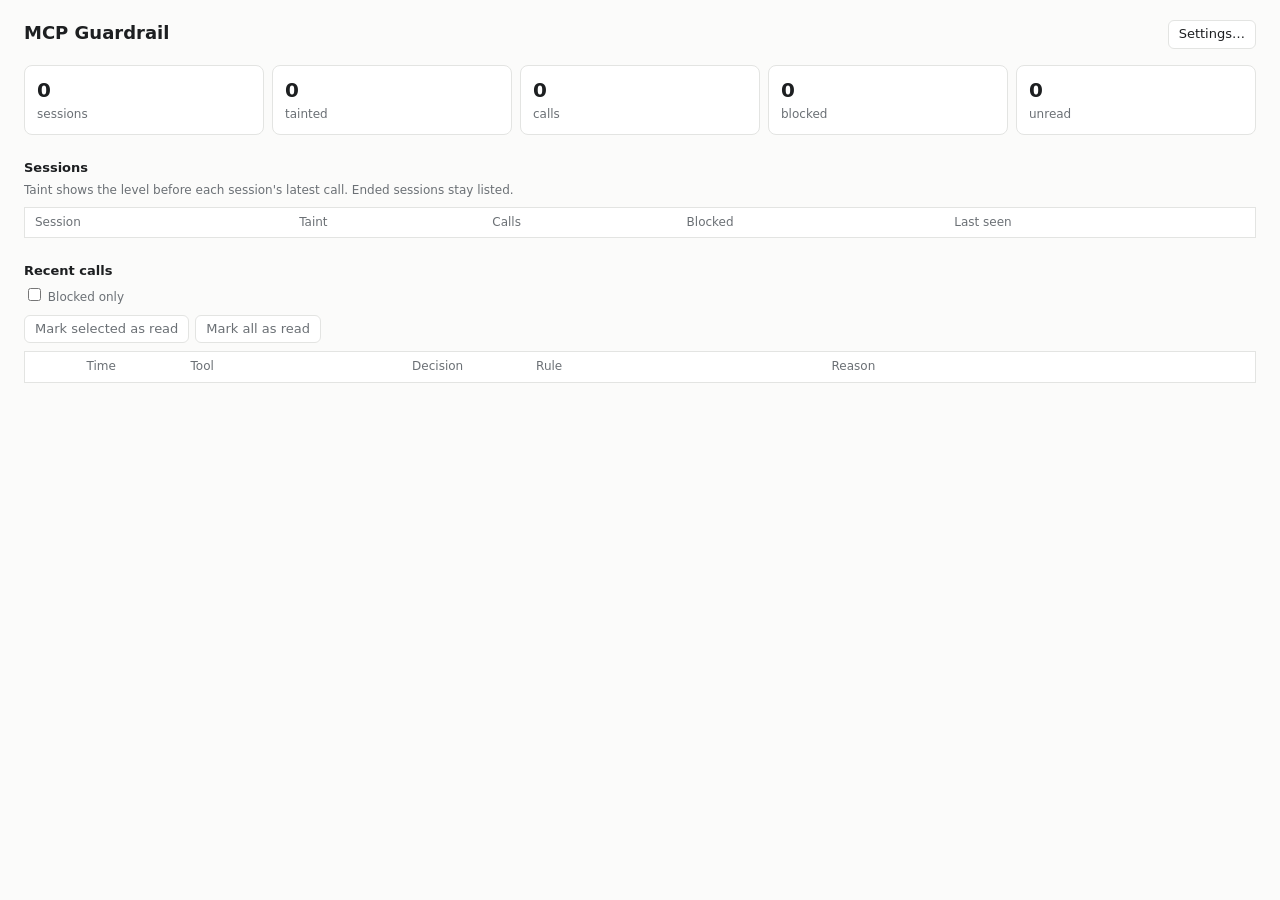
<file: desktop/ui/index.html>
<!doctype html>
<html lang="en">
  <head>
    <meta charset="utf-8" />
    <title>MCP Guardrail</title>
    <link rel="stylesheet" href="style.css" />
  </head>
  <body>
    <header>
      <div>
        <h1>MCP Guardrail</h1>
        <p id="log-path" class="muted"></p>
      </div>
      <button type="button" id="open-settings">Settings…</button>
    </header>
    <p id="source-error" class="banner" hidden></p>
    <p id="malformed" class="banner" hidden></p>
    <p id="settings-problem" class="banner" hidden></p>
    <section class="stats">
      <div><strong id="stat-sessions">0</strong><span>sessions</span></div>
      <div><strong id="stat-tainted">0</strong><span>tainted</span></div>
      <div><strong id="stat-calls">0</strong><span>calls</span></div>
      <div><strong id="stat-blocked">0</strong><span>blocked</span></div>
      <div><strong id="stat-unread">0</strong><span>unread</span></div>
    </section>
    <h2>Sessions</h2>
    <p class="muted note">Taint shows the level before each session's latest call. Ended sessions stay listed.</p>
    <table>
      <thead><tr><th>Session</th><th>Taint</th><th>Calls</th><th>Blocked</th><th>Last seen</th></tr></thead>
      <tbody id="sessions"></tbody>
    </table>
    <h2>Recent calls</h2>
    <label class="filter"><input id="blocked-only" type="checkbox" /> Blocked only</label>
    <div class="marks">
      <button type="button" id="mark-selected" disabled>Mark selected as read</button>
      <button type="button" id="mark-all" disabled>Mark all as read</button>
    </div>
    <table class="calls">
      <colgroup><col class="select" /><col class="time" /><col class="tool" /><col class="decision" /><col class="rule" /><col /></colgroup>
      <thead><tr><th aria-label="Unread"></th><th>Time</th><th>Tool</th><th>Decision</th><th>Rule</th><th>Reason</th></tr></thead>
      <tbody id="events"></tbody>
    </table>
    <p id="empty" class="muted" hidden>No audit lines yet. Start a proxy with --audit-log pointed at the path above.</p>
    <script src="app.js"></script>
  </body>
</html>
</file>
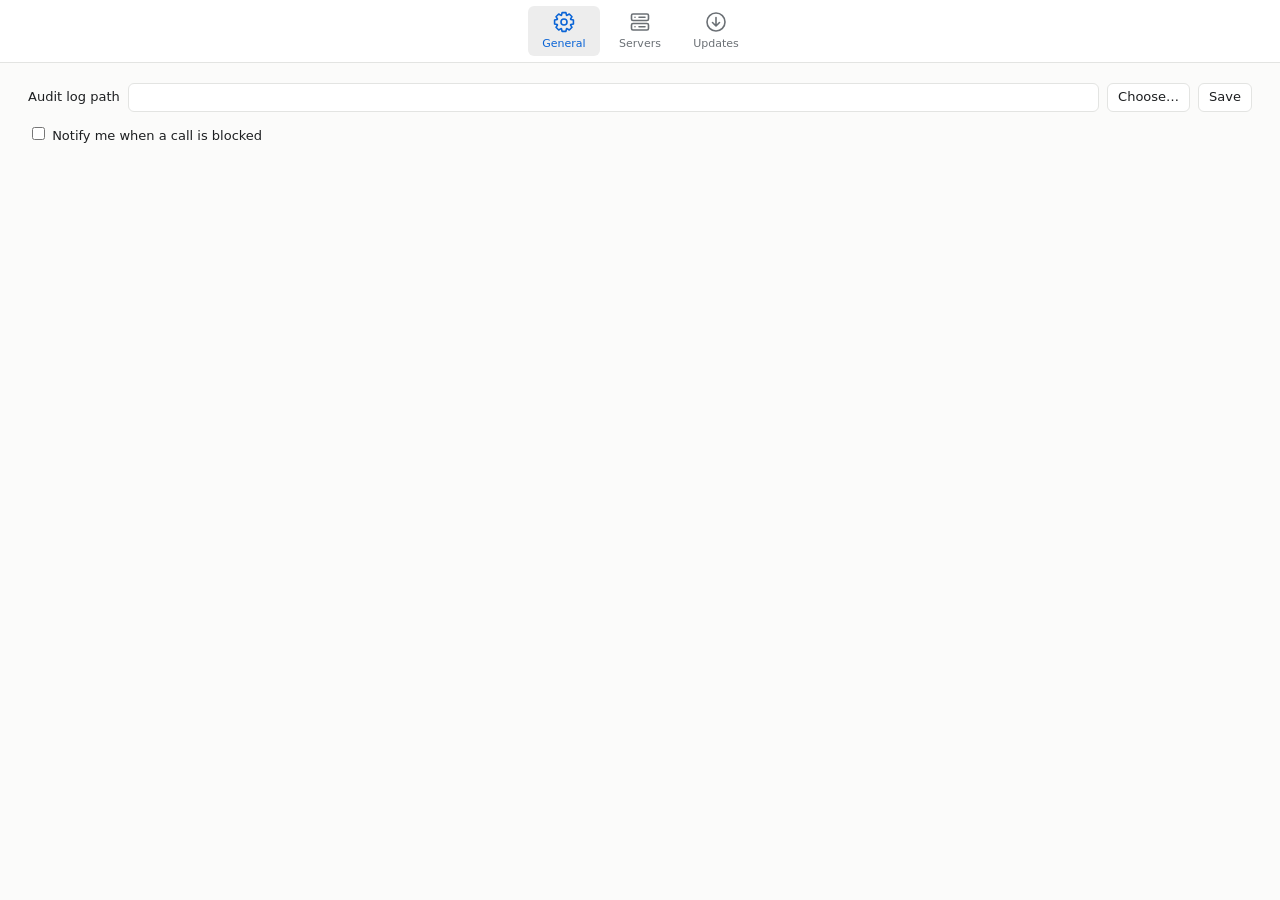
<file: desktop/ui/settings.html>
<!doctype html>
<html lang="en">
  <head>
    <meta charset="utf-8" />
    <title>Settings</title>
    <link rel="stylesheet" href="style.css" />
  </head>
  <body class="settings-window">
    <nav id="tabs" class="toolbar" role="tablist" aria-label="Settings">
      <button type="button" role="tab" id="tab-general" data-tab="general" aria-controls="panel-general" aria-selected="true">
        <svg viewBox="0 0 24 24" width="24" height="24" aria-hidden="true" fill="none" stroke="currentColor" stroke-width="1.6" stroke-linecap="round" stroke-linejoin="round">
          <path d="M18.74 9.46L21.41 10.09L21.41 13.91L18.74 14.54L18.56 14.97L20 17.3L17.3 20L14.97 18.56L14.54 18.74L13.91 21.41L10.09 21.41L9.46 18.74L9.03 18.56L6.7 20L4 17.3L5.44 14.97L5.26 14.54L2.59 13.91L2.59 10.09L5.26 9.46L5.44 9.03L4 6.7L6.7 4L9.03 5.44L9.46 5.26L10.09 2.59L13.91 2.59L14.54 5.26L14.97 5.44L17.3 4L20 6.7L18.56 9.03Z" />
          <circle cx="12" cy="12" r="3" />
        </svg>
        <span>General</span>
      </button>
      <button type="button" role="tab" id="tab-servers" data-tab="servers" aria-controls="panel-servers" aria-selected="false" tabindex="-1">
        <svg viewBox="0 0 24 24" width="24" height="24" aria-hidden="true" fill="none" stroke="currentColor" stroke-width="1.6" stroke-linecap="round" stroke-linejoin="round">
          <rect x="3.5" y="4" width="17" height="6.5" rx="1.5" />
          <rect x="3.5" y="13.5" width="17" height="6.5" rx="1.5" />
          <path d="M7 7.25h.01M7 16.75h.01M11 7.25h6M11 16.75h6" />
        </svg>
        <span>Servers</span>
      </button>
      <button type="button" role="tab" id="tab-updates" data-tab="updates" aria-controls="panel-updates" aria-selected="false" tabindex="-1">
        <svg viewBox="0 0 24 24" width="24" height="24" aria-hidden="true" fill="none" stroke="currentColor" stroke-width="1.6" stroke-linecap="round" stroke-linejoin="round">
          <circle cx="12" cy="12" r="9" />
          <path d="M12 7.5v8M8.5 12.5l3.5 3.5 3.5-3.5" />
        </svg>
        <span>Updates</span>
      </button>
    </nav>
    <section id="panel-general" class="panel" role="tabpanel" aria-labelledby="tab-general">
      <form id="path-form">
        <label for="path-input">Audit log path</label>
        <input id="path-input" type="text" spellcheck="false" autocomplete="off" />
        <button id="path-choose" type="button">Choose…</button>
        <button id="path-save" type="submit">Save</button>
      </form>
      <p id="path-variable-note" class="muted note" hidden>MCP_GUARDRAIL_AUDIT_LOG sets this path. Launch the app without it to change the path here.</p>
      <label class="setting"><input id="notifications" type="checkbox" /> Notify me when a call is blocked</label>
      <p id="save-error" class="banner" hidden></p>
    </section>
    <section id="panel-servers" class="panel" role="tabpanel" aria-labelledby="tab-servers" hidden>
      <p id="servers-summary"></p>
      <p class="muted note">Binary: <span id="servers-binary"></span></p>
      <p class="muted note">Audit log: <span id="servers-audit-log"></span></p>
      <ul id="servers-notes" class="muted note"></ul>
      <p id="servers-problem" class="banner" hidden></p>
      <p id="servers-empty" class="muted" hidden></p>
      <div class="servers-table">
        <table>
          <thead>
            <tr><th>Wrap</th><th>Client</th><th>Scope</th><th>Server</th><th>Status</th><th>Reason</th></tr>
          </thead>
          <tbody id="servers-rows"></tbody>
        </table>
      </div>
      <div class="actions">
        <button type="button" id="servers-wrap" disabled>Wrap</button>
        <button type="button" id="servers-scan">Scan again</button>
      </div>
      <ul id="servers-results"></ul>
    </section>
    <section id="panel-updates" class="panel" role="tabpanel" aria-labelledby="tab-updates" hidden>
      <p class="muted">Version <span id="update-version"></span></p>
      <div class="modes" role="group" aria-label="Update mode">
        <button type="button" class="mode" data-mode="off">Off</button>
        <button type="button" class="mode" data-mode="notify">Notify</button>
        <button type="button" class="mode" data-mode="install">Install</button>
      </div>
      <p id="update-status"></p>
      <p id="settings-note" class="muted note" hidden></p>
      <p id="install-note" class="muted note" hidden></p>
      <div class="actions">
        <button type="button" id="check-now">Check now</button>
        <button type="button" id="install" hidden>Install</button>
        <button type="button" id="restart" hidden>Restart</button>
        <button type="button" id="open-release-page" hidden>Open release page</button>
      </div>
      <p id="open-error" class="banner" hidden></p>
    </section>
    <script src="settings.js"></script>
  </body>
</html>
</file>
<file: desktop/ui/style.css>
:root {
  --bg: #fbfbfa; --fg: #1d1f21; --muted: #6b7075; --line: #e3e4e2; --surface: #ffffff;
  --deny: #b3261e; --approve: #8a5a00; --allow: #2e6b3e; --banner: #fdecea;
  --accent: #0a64d6; --selected: rgba(0, 0, 0, 0.07); --ticked: rgba(10, 100, 214, 0.16);
  color-scheme: light dark;
}
@media (prefers-color-scheme: dark) {
  :root {
    --bg: #17181a; --fg: #e6e7e8; --muted: #9a9fa5; --line: #2c2e31; --surface: #1f2123;
    --deny: #f2877e; --approve: #e5b95c; --allow: #7fc794; --banner: #3b1f1d;
    --accent: #4c9bff; --selected: rgba(255, 255, 255, 0.1); --ticked: rgba(76, 155, 255, 0.24);
  }
}
* { box-sizing: border-box; }
body { margin: 0; padding: 20px 24px 32px; background: var(--bg); color: var(--fg); font: 13px/1.45 -apple-system, "Segoe UI", system-ui, sans-serif; }
h1 { font-size: 18px; margin: 0; }
h2 { font-size: 13px; margin: 24px 0 4px; }
.muted { color: var(--muted); }
header { display: flex; align-items: flex-start; justify-content: space-between; gap: 12px; }
header p { margin: 2px 0 0; font-size: 12px; overflow-wrap: anywhere; }
.note { margin: 0 0 8px; font-size: 12px; }
.banner { background: var(--banner); padding: 8px 12px; border-radius: 6px; margin: 12px 0 0; }
.stats { display: grid; grid-template-columns: repeat(5, 1fr); gap: 8px; margin-top: 16px; }
.stats div { background: var(--surface); border: 1px solid var(--line); border-radius: 8px; padding: 10px 12px; }
.stats strong { display: block; font-size: 20px; font-variant-numeric: tabular-nums; }
.stats span { color: var(--muted); font-size: 12px; }
table { width: 100%; border-collapse: collapse; background: var(--surface); border: 1px solid var(--line); }
th, td { text-align: left; padding: 6px 10px; border-bottom: 1px solid var(--line); vertical-align: top; overflow-wrap: anywhere; }
th { color: var(--muted); font-weight: 500; font-size: 12px; }
tr:last-child td { border-bottom: 0; }
.calls { table-layout: fixed; }
.calls .time { width: 104px; }
.calls .tool { width: 18%; }
.calls .decision { width: 124px; }
.calls .select { width: 52px; }
.calls .rule { width: 24%; }
.calls tr:has(td.unread) { background: var(--selected); cursor: pointer; }
.calls tr:has(input:checked) { background: var(--ticked); }
td.unread { white-space: nowrap; }
td.unread input { margin: 0 6px 0 0; vertical-align: middle; }
.dot { display: inline-block; width: 8px; height: 8px; border-radius: 50%; background: var(--accent); vertical-align: middle; }
.setting { display: block; margin-top: 12px; }
.filter { display: block; margin-bottom: 8px; color: var(--muted); font-size: 12px; }
.marks { display: flex; gap: 6px; margin-bottom: 8px; }
.deny, .Tainted { color: var(--deny); font-weight: 600; }
.require-approval { color: var(--approve); font-weight: 600; }
.allow { color: var(--allow); }
button { font: inherit; color: var(--fg); background: var(--surface); border: 1px solid var(--line); border-radius: 6px; padding: 4px 10px; }
button:disabled { color: var(--muted); }
.settings-window { padding: 0; }
.toolbar { position: sticky; top: 0; z-index: 1; display: flex; justify-content: center; gap: 4px; padding: 6px 8px; background: var(--surface); border-bottom: 1px solid var(--line); }
.toolbar [role="tab"] { display: flex; flex-direction: column; align-items: center; gap: 2px; min-width: 72px; padding: 4px 10px; border: 0; background: transparent; color: var(--muted); font-size: 11px; }
.toolbar [role="tab"][aria-selected="true"] { background: var(--selected); color: var(--accent); }
.toolbar [role="tab"]:focus-visible { outline: 2px solid var(--accent); outline-offset: -2px; }
.panel { padding: 20px 28px; }
.panel p { margin: 8px 0 0; overflow-wrap: anywhere; }
.panel .note { margin: 6px 0 0; }
.panel form { display: flex; align-items: center; gap: 8px; }
.panel input[type="text"] { flex: 1; min-width: 0; padding: 4px 8px; font: inherit; color: var(--fg); background: var(--surface); border: 1px solid var(--line); border-radius: 6px; }
.panel input[type="text"]:disabled { color: var(--muted); }
.modes, .actions { display: flex; gap: 6px; margin-top: 10px; }
.modes button[aria-pressed="true"] { border-color: var(--fg); font-weight: 600; }
.servers-table { max-height: 190px; overflow-y: auto; margin-top: 10px; }
</file>
